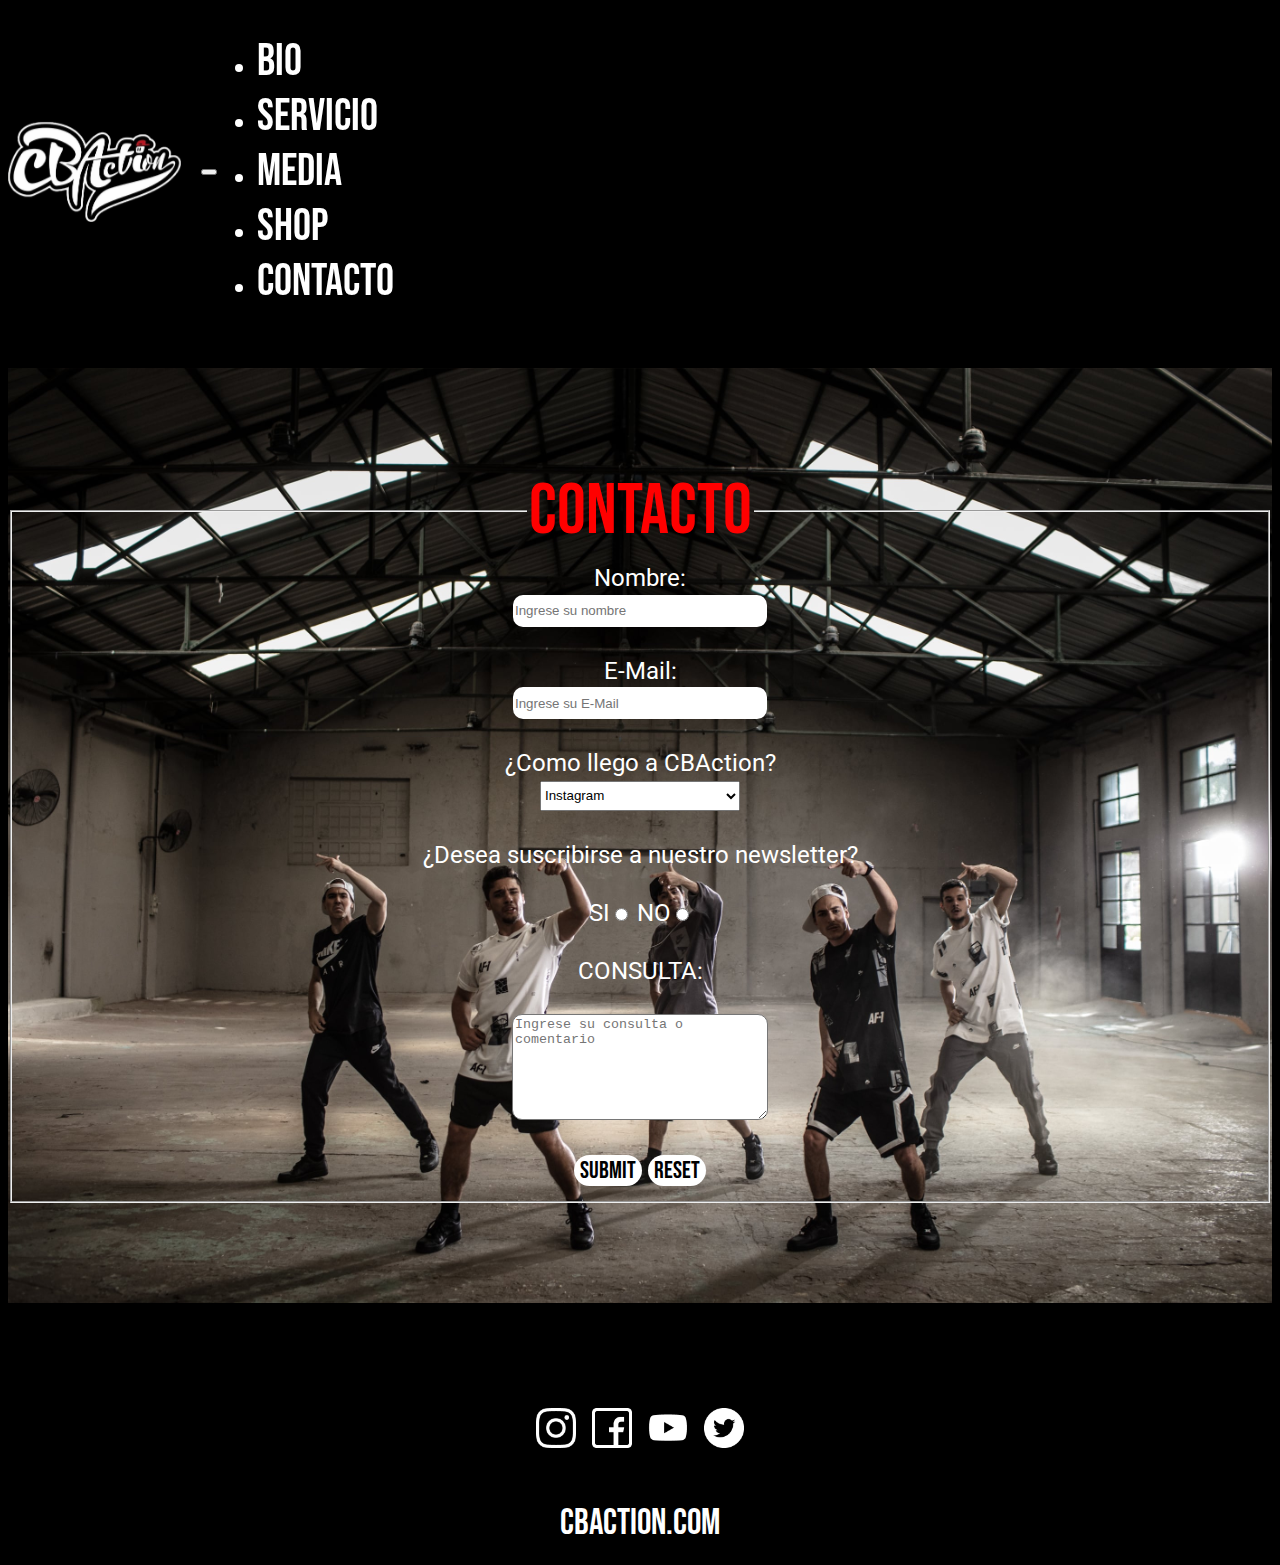
<file: html/contacto.html>
<!DOCTYPE html>
<html lang="en">
<head>
    <meta charset="UTF-8">
    <meta name="viewport" content="width=device-width, initial-scale=1.0">
    <title>CBAction - Contacto</title>
    <meta name="keywords" content="HIP HOP, DANZA, DANCE, CHOREOGRAPHY, COREOGRAFIA, GRUPO, CREW, EVENTOS, ENTRETENIMIENTO, ARTE, ARGENTINA, CORDOBA">
    <meta name="description" content="Para consultas y contrataciones, no dudes en escribirnos">
    <link rel="stylesheet" href="https://cdn.jsdelivr.net/npm/bootstrap@4.5.3/dist/css/bootstrap.min.css" integrity="sha384-TX8t27EcRE3e/ihU7zmQxVncDAy5uIKz4rEkgIXeMed4M0jlfIDPvg6uqKI2xXr2" crossorigin="anonymous">
    <link rel="stylesheet" href="../css/estilo.css">
    <link href="https://fonts.googleapis.com/css2?family=Bebas+Neue&display=swap" rel="stylesheet">
    <link href="https://fonts.googleapis.com/css2?family=Roboto:wght@100&display=swap" rel="stylesheet">
</head>
<body class="container-fluid no-gutters">    
            <header class="row no-gutters header">
                <div class="col-12">
            <nav class="navbar navbar-expand-lg navbar-dark header header__nav">
                <a class="navbar-brand header header__nav header__nav__logo" href="../index.html"><img src="../img/LOGOCBACTION.png" height="100px" alt=""></a>   
                <button class="navbar-toggler" type="button" data-toggle="collapse" data-target="#navbarSupportedContent" aria-controls="navbarSupportedContent" aria-expanded="false" aria-label="Toggle navigation">
                    <span class="navbar-toggler-icon"></span>
                  </button>   
                <div class="collapse navbar-collapse justify-content-end" id="navbarSupportedContent">
                  <ul class="navbar-nav">
                    <li class="nav-item active">
                        <a class="header header__nav header__nav__a" href="../html/integrantes.html"> BIO </a>
                    </li>
                    <li class="nav-item">
                        <a class="header header__nav header__nav__a" href="../html/servicio.html">SERVICIO</a>
                    </li>
                    <li class="nav-item">
                        <a class="header header__nav header__nav__a" href="../html/media.html">MEDIA</a>
                    </li>    
                    <li class="nav-item">
                        <a class="header header__nav header__nav__a" href="../html/shop.html">SHOP</a>
                    </li>    
                    <li class="nav-item">
                        <a class="header header__nav header__nav__a" href="../html/contacto.html">CONTACTO</a>
                    </li>              
             </ul>
            </div>
        </div>
             </nav>
    </header>

    <br>
    <br>
    <div class="row">
        <div class="col-md-12">
            <div class="contacto">
    <section class="contacto__img">    
        <form class="contacto__form" action="">    
            <fieldset class="contacto__form__texto ">    
                <legend class="contacto__form__titulo" >CONTACTO</legend>    
        <label for=""> Nombre:</label> 
        <br>
         <input class="contacto__form__botones" type="text" placeholder="Ingrese su nombre" id="Nombre"> </ul>
        <br>
        <br>
        <label for="">E-Mail:</label>
        <br>
        <input class="contacto__form__botones" type="email" placeholder="Ingrese su E-Mail" id="E-Mail">
        <br>
        <br>
        <label for="">¿Como llego a CBAction?</label>
        <br>
         <select class="contacto__form__select" name="" id="Como llego">Respuesta
    <option value="Instagram">Instagram</option>
    <option value="Facebook">Facebook</option>
    <option value="YouTube">YouTube</option>
    <option value="TV">TV</option>
    <option value="Otros">Otros</option>
        </select> 
        <br>
        <br>
        <label for="">¿Desea suscribirse a nuestro newsletter?</label>
    <br>
    <br>
        SI<input type="radio" name="newsletter">
        NO<input type="radio" name="newsletter"> 
        <br>
        <br>
        <label for=""> CONSULTA:</label>  
        <br>
        <br>
        <textarea class="contacto__form__textarea" name="" id="" cols="30" rows="10" placeholder="Ingrese su consulta o comentario" required></textarea>
        <br>
        <br>
        <input  class="contacto__form__submit" type="submit" name="ENVIAR"> <input class="contacto__form__submit" type="reset" name="LIMPIAR DATOS">
    </fieldset>    
    </form>    
    </section>
</div>
</div>
</div>
    <div class="row">
        <div class="col-md-12">
            <footer class="footer"> 
        
                <a class="footer footer__a" href="https://www.instagram.com/cbactioncrew/" > 
                   <img class="footer footer__img" src="../img/instagram.png">
                    </a>
                <a class="footer footer__a" href="https://www.facebook.com/cbactioncrew/">
                    <img class="footer footer__img" src="../img/facebook.png">
                    </a>
                <a class="footer footer__a" href="https://www.youtube.com/user/CBActionHH">
                    <img class="footer footer__img" src="../img/youtube.png">
                    </a>
                <a class="footer footer__a" href="https://www.twitter.com/cbactioncrew">
                    <img class="footer footer__img" src="../img/twitter.png">
                    </a>
                <br>
                <br>
                <a class="footer footer__a" href="../index.html">CBACTION.com</a>
            </footer>
        </div>
    </div>   
    
    <script src="https://code.jquery.com/jquery-3.5.1.slim.min.js" integrity="sha384-DfXdz2htPH0lsSSs5nCTpuj/zy4C+OGpamoFVy38MVBnE+IbbVYUew+OrCXaRkfj" crossorigin="anonymous"></script>
        <script src="https://cdn.jsdelivr.net/npm/popper.js@1.16.1/dist/umd/popper.min.js" integrity="sha384-9/reFTGAW83EW2RDu2S0VKaIzap3H66lZH81PoYlFhbGU+6BZp6G7niu735Sk7lN" crossorigin="anonymous"></script>
        <script src="https://cdn.jsdelivr.net/npm/bootstrap@4.5.3/dist/js/bootstrap.min.js" integrity="sha384-w1Q4orYjBQndcko6MimVbzY0tgp4pWB4lZ7lr30WKz0vr/aWKhXdBNmNb5D92v7s" crossorigin="anonymous"></script>
    </body>
</html>
</file>
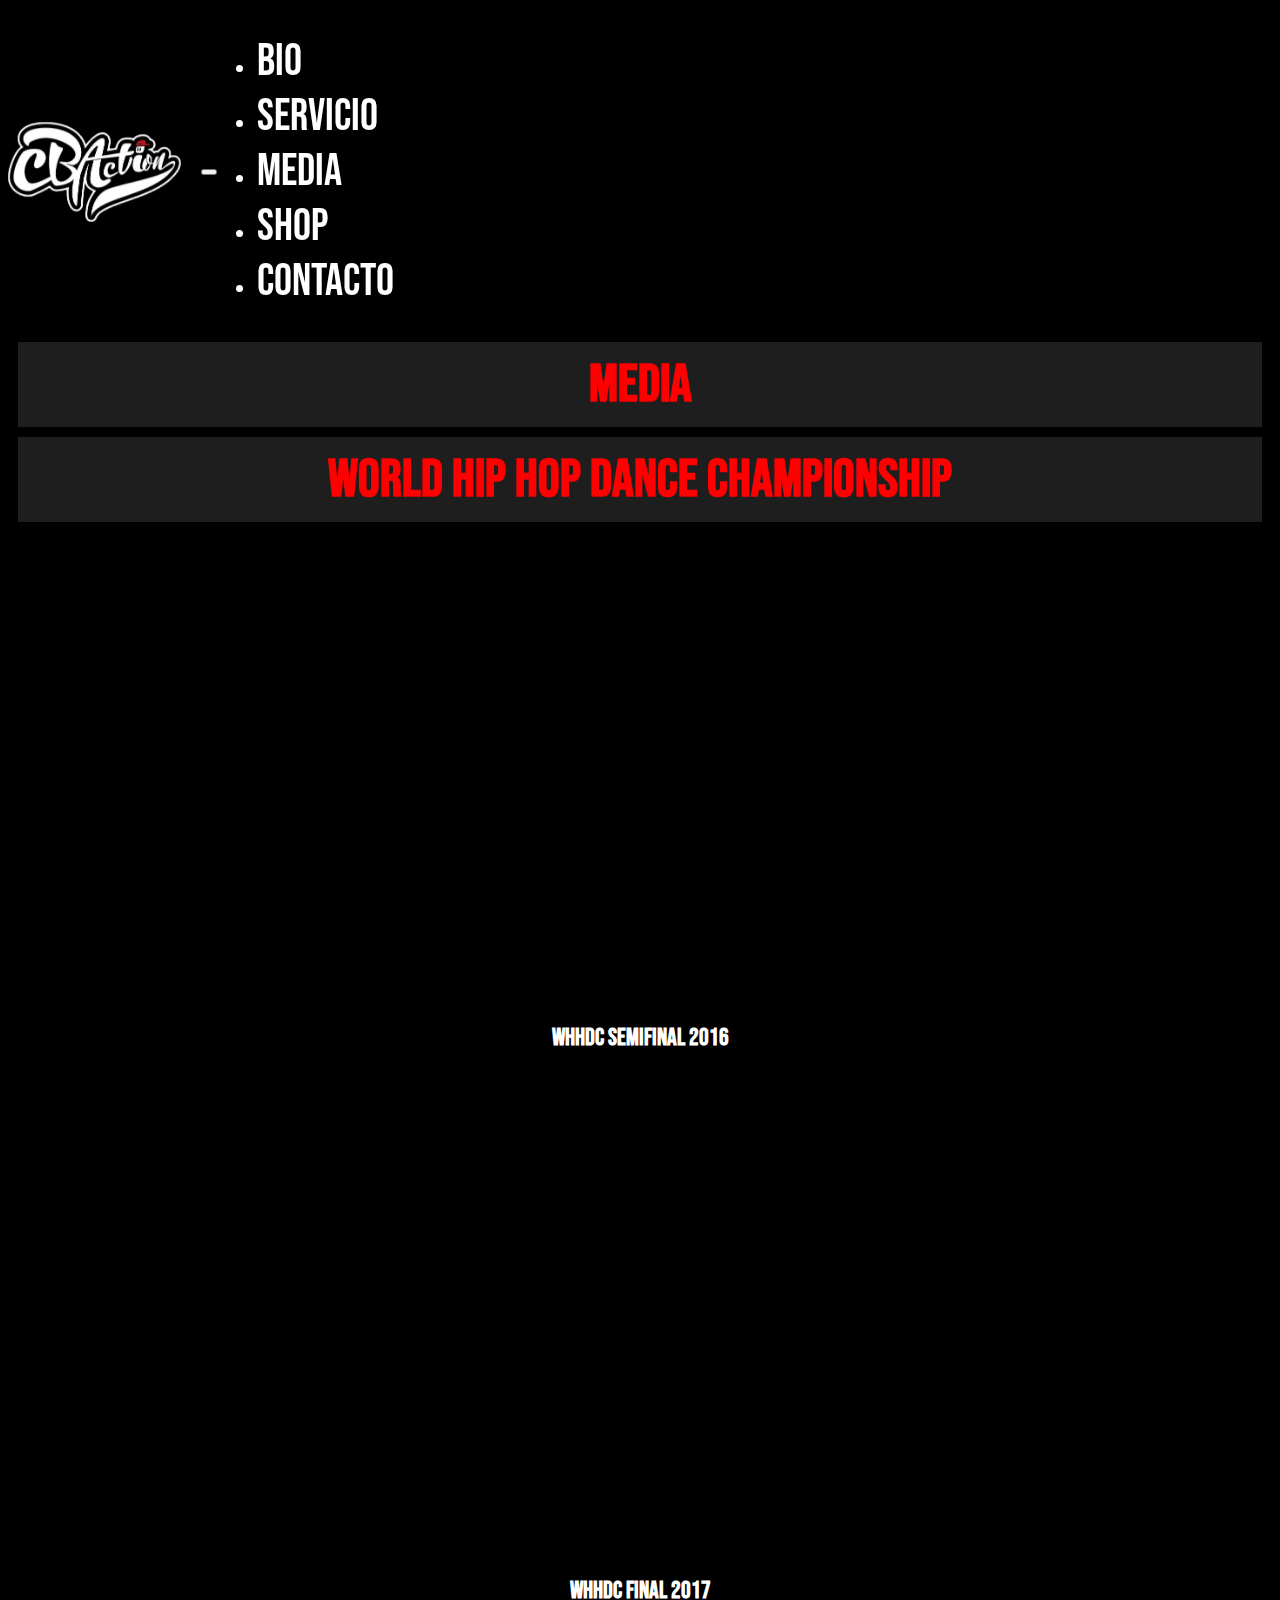
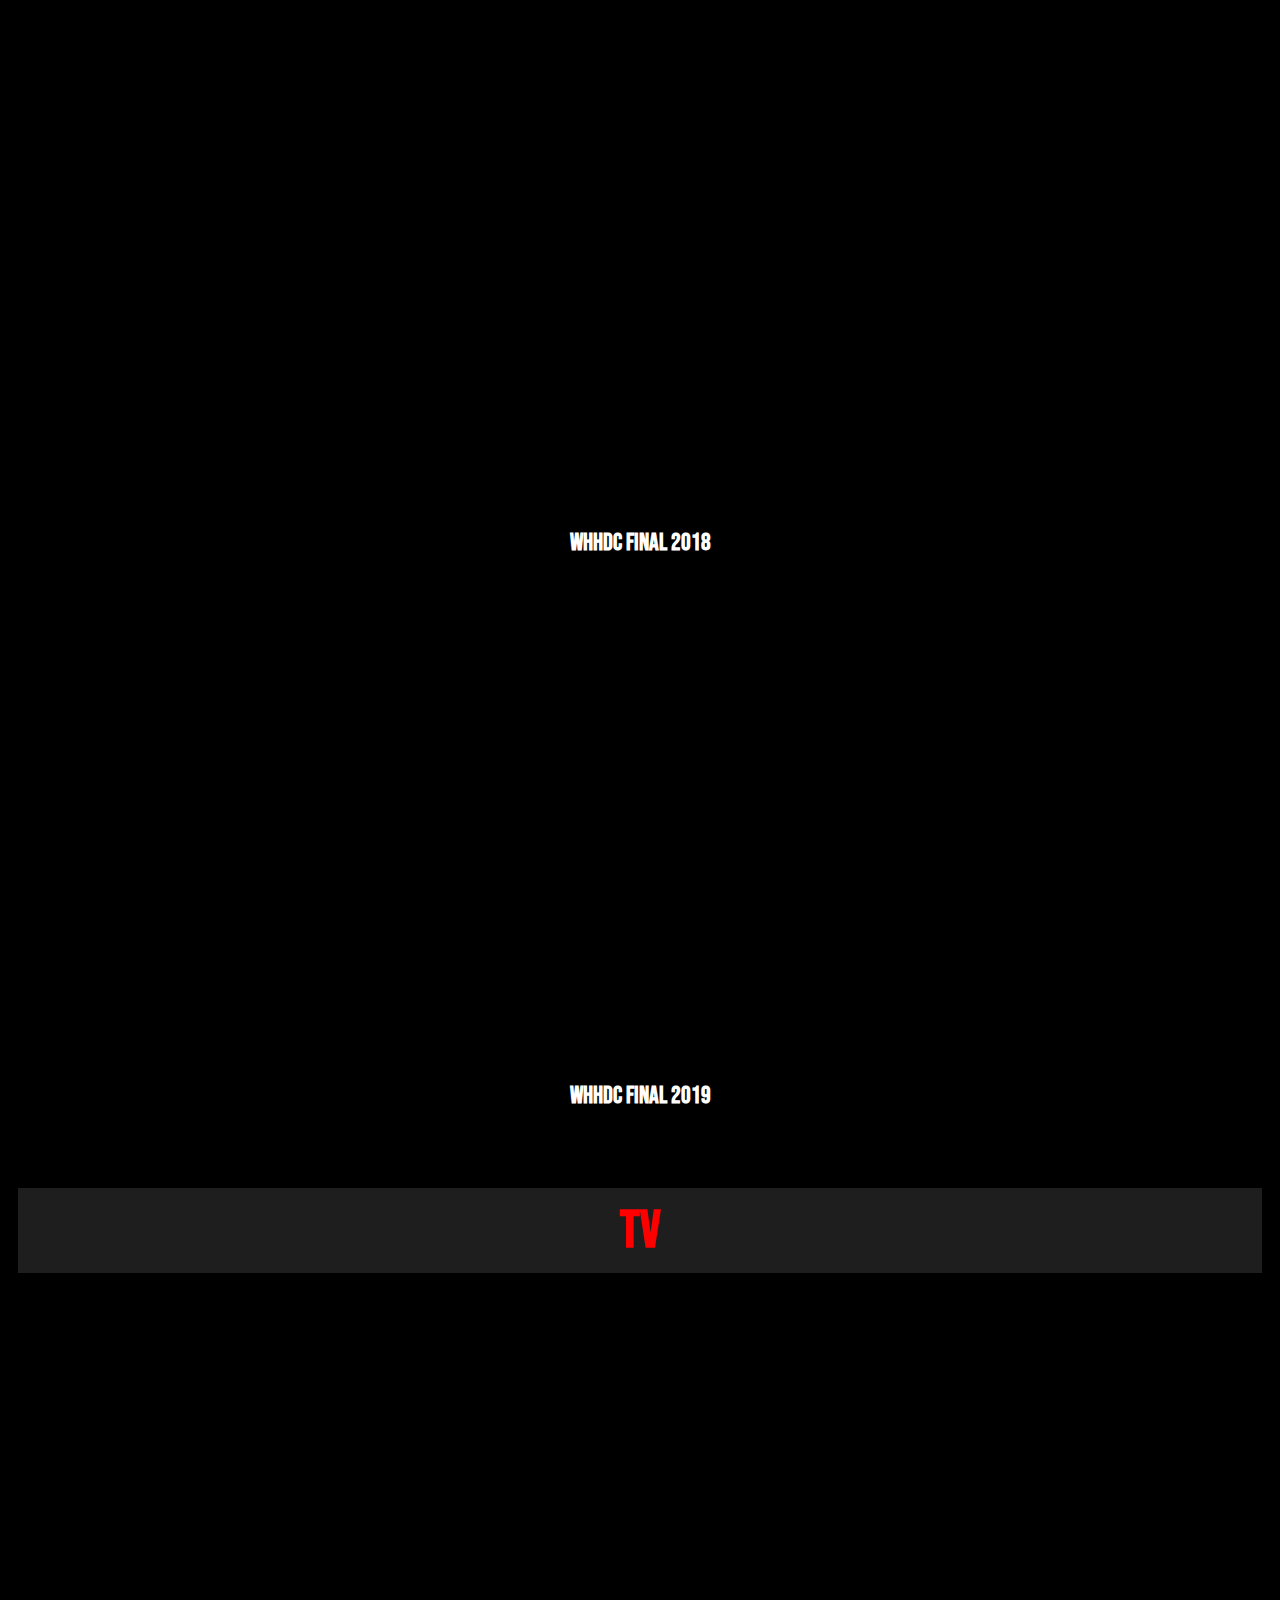
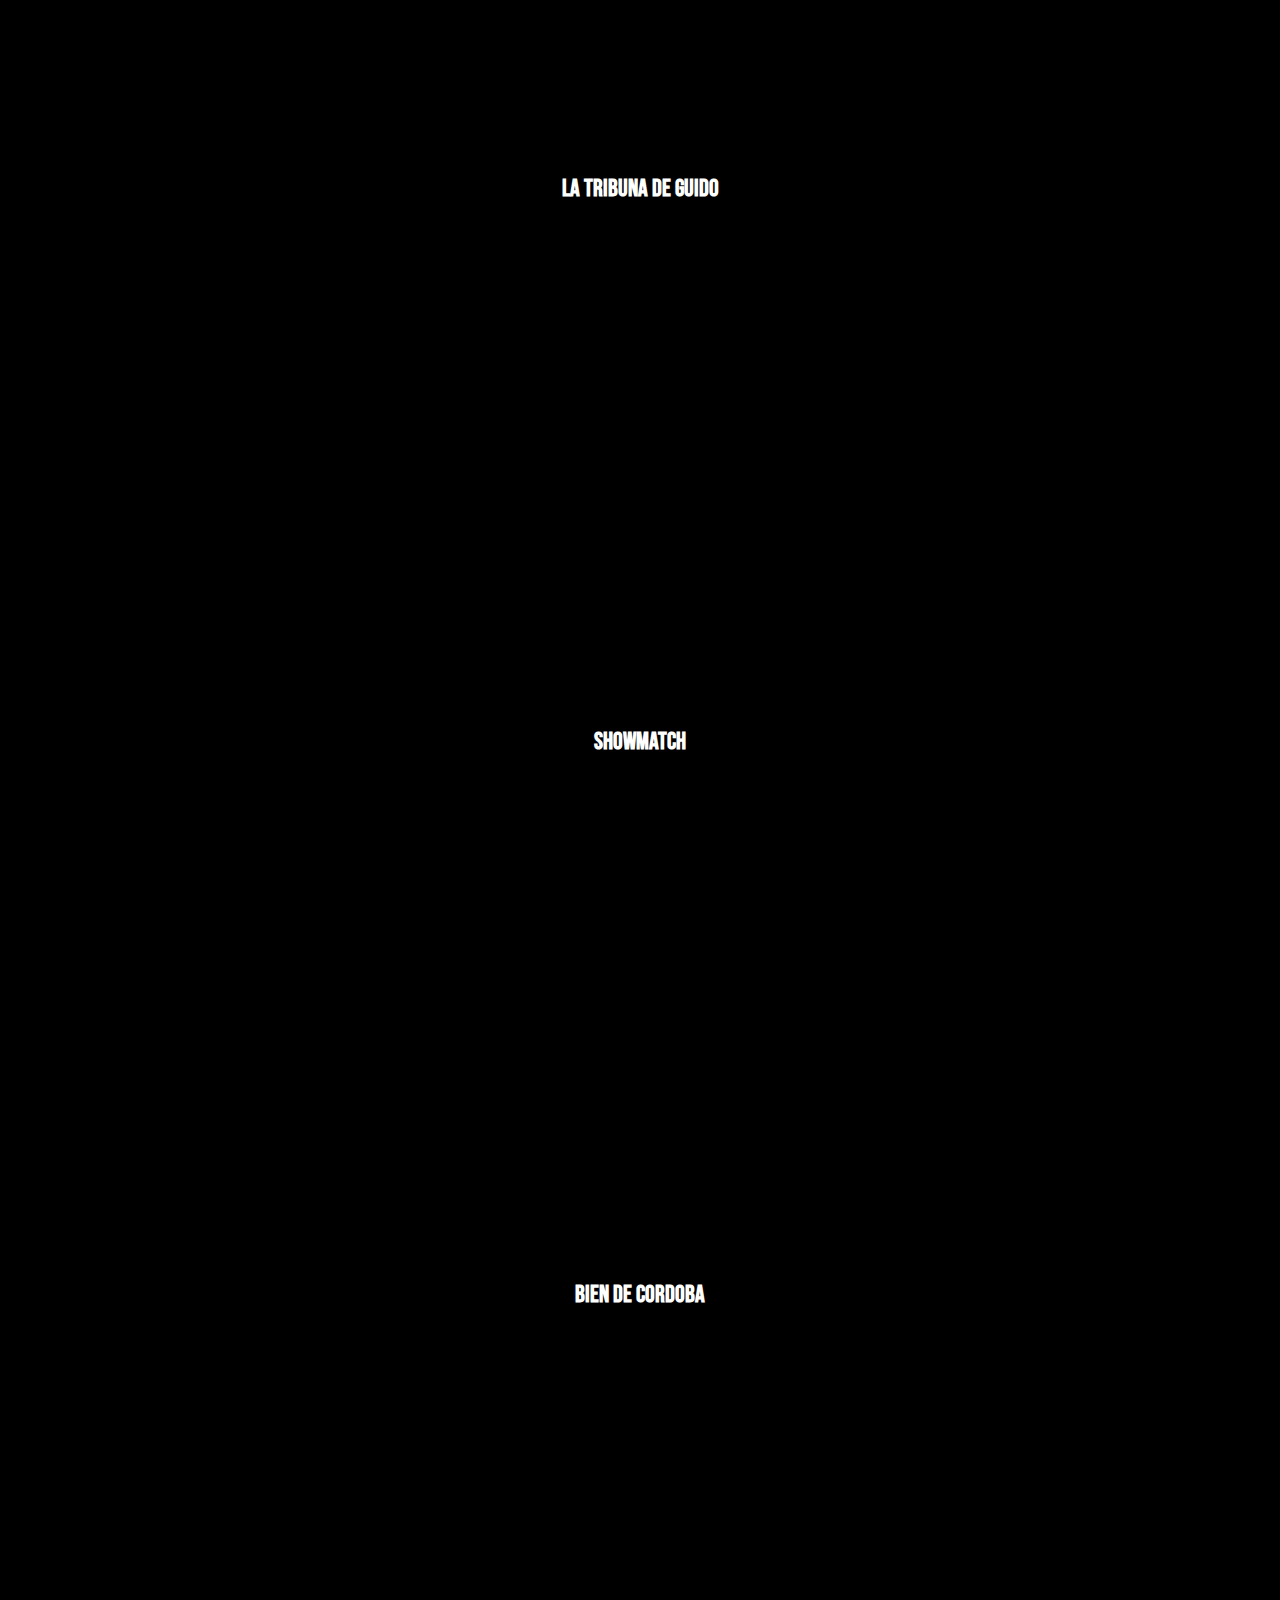
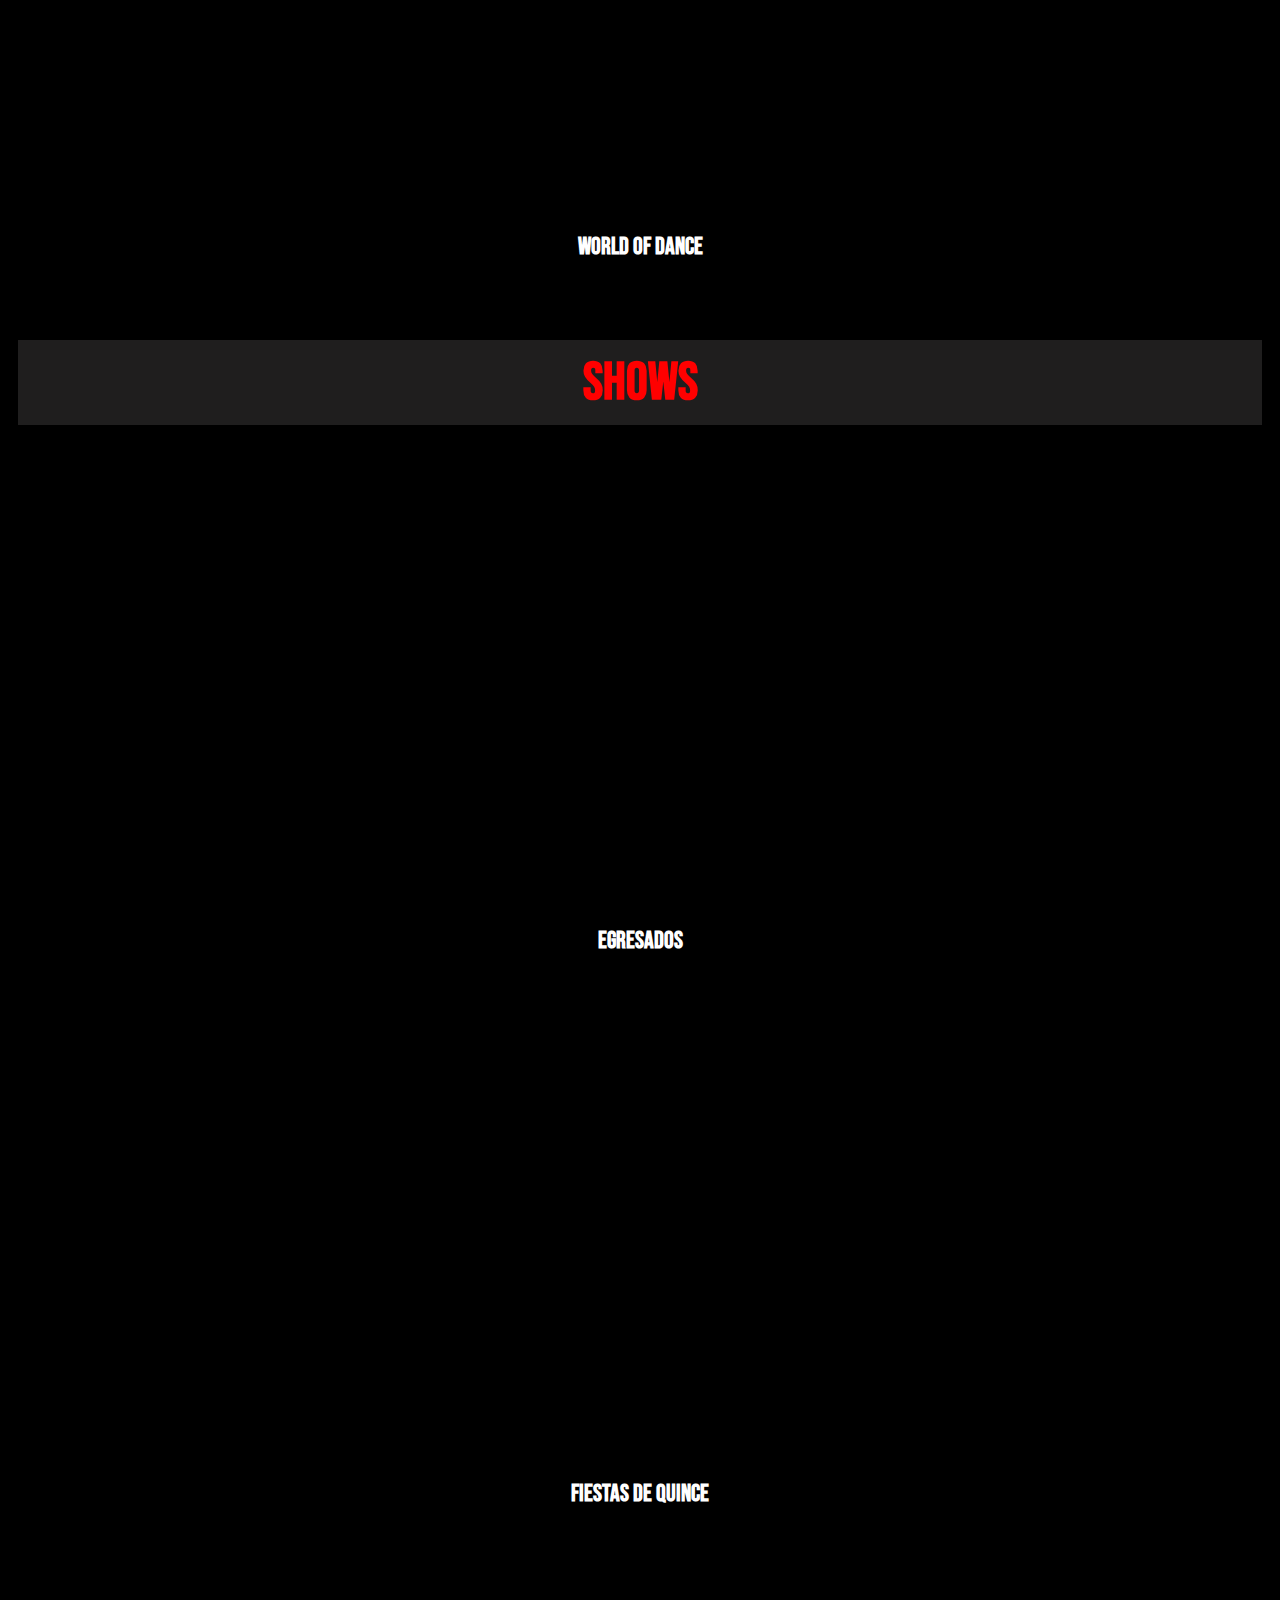
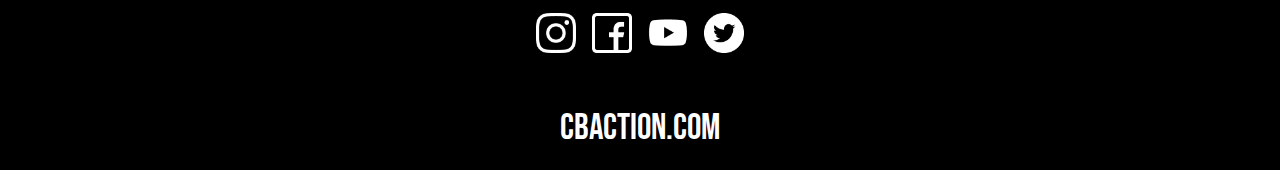
<file: html/media.html>
<!DOCTYPE html>
<html lang="en">
<head>
    <meta charset="UTF-8">
    <meta name="viewport" content="width=device-width, initial-scale=1.0">
    <title>CBAction - Media</title>
    <meta name="keywords" content="HIP HOP, DANZA, DANCE, CHOREOGRAPHY, COREOGRAFIA, GRUPO, CREW, EVENTOS, ENTRETENIMIENTO, ARTE, ARGENTINA, CORDOBA">
    <meta name="description" content="Chequea nuestros trabajos a nivel nacional e internacional">
    <link rel="stylesheet" href="https://cdn.jsdelivr.net/npm/bootstrap@4.5.3/dist/css/bootstrap.min.css" integrity="sha384-TX8t27EcRE3e/ihU7zmQxVncDAy5uIKz4rEkgIXeMed4M0jlfIDPvg6uqKI2xXr2" crossorigin="anonymous">
    <link rel="stylesheet" href="../css/estilo.css">
    <link href="https://fonts.googleapis.com/css2?family=Bebas+Neue&display=swap" rel="stylesheet">
</head>
<body class="container-fluid no-gutters">
    
  <header class="row no-gutters header">
    <div class="col-12">
      <nav class="navbar navbar-expand-lg navbar-dark header header__nav">
        <a class="navbar-brand header header__nav header__nav__logo" href="../index.html"><img src="../img/LOGOCBACTION.png" height="100px" alt=""></a>   
        <button class="navbar-toggler" type="button" data-toggle="collapse" data-target="#navbarSupportedContent" aria-controls="navbarSupportedContent" aria-expanded="false" aria-label="Toggle navigation">
            <span class="navbar-toggler-icon"></span>
          </button>   
        <div class="collapse navbar-collapse justify-content-end" id="navbarSupportedContent">
          <ul class="navbar-nav">
            <li class="nav-item active">
                <a class="header header__nav header__nav__a" href="../html/integrantes.html"> BIO </a>
            </li>
            <li class="nav-item">
                <a class="header header__nav header__nav__a" href="../html/servicio.html">SERVICIO</a>
            </li>
            <li class="nav-item">
                <a class="header header__nav header__nav__a" href="../html/media.html">MEDIA</a>
            </li>    
            <li class="nav-item">
                <a class="header header__nav header__nav__a" href="../html/shop.html">SHOP</a>
            </li>    
            <li class="nav-item">
                <a class="header header__nav header__nav__a" href="../html/contacto.html">CONTACTO</a>
            </li>              
     </ul>
    </div>
</div>
     </nav>
</header>
    <h2 class="jumbotron">MEDIA</h2>
    <div class="row no-gutters">
        <div class="col-12">
          <h2 class="subtitulo1 jumbotron">WORLD HIP HOP DANCE CHAMPIONSHIP</h2>
        </div>
      </div>
        <div class="row no-gutters">
       <div class="col-md-6 col-s-12">
        <iframe width="560" height="415" src="https://www.youtube.com/embed/XHX9AsPKZrw" frameborder="0" allow="accelerometer; autoplay; clipboard-write; encrypted-media; gyroscope; picture-in-picture" allowfullscreen></iframe> 
        <h4>WHHDC SEMIFINAL 2016</h4>
        </div>
          <div class="col-md-6 col-s-12">
            <iframe width="560" height="415" src="https://www.youtube.com/embed/R01zC20HpaU" frameborder="0" allow="accelerometer; autoplay; clipboard-write; encrypted-media; gyroscope; picture-in-picture" allowfullscreen></iframe>
    <h4>WHHDC FINAL 2017</h4>
  </div>
</div>
<div class="row no-gutters">
  <div class="col-md-6 col-s-12">
    <iframe width="560" height="415" src="https://www.youtube.com/embed/yWeMBILgpo0" frameborder="0" allow="accelerometer; autoplay; clipboard-write; encrypted-media; gyroscope; picture-in-picture" allowfullscreen></iframe>
    <h4>WHHDC FINAL 2018</h4>
   </div>
     <div class="col-md-6 col-s-12">
      <iframe width="560" height="415" src="https://www.youtube.com/embed/FcChgspuRXM" frameborder="0" allow="accelerometer; autoplay; clipboard-write; encrypted-media; gyroscope; picture-in-picture" allowfullscreen></iframe>
      <h4>WHHDC FINAL 2019</h4>
</div>
</div>
<br>
<br>
<div class="row no-gutters">
  <div class="col-12">
<h2 class="jumbotron">TV</h2>
</div>
</div>
<div class="row no-gutters">
  <div class="col-md-6 col-s-12">
    <iframe width="560" height="415" src="https://www.youtube.com/embed/-BsY09EhpTY" frameborder="0" allow="accelerometer; autoplay; clipboard-write; encrypted-media; gyroscope; picture-in-picture" allowfullscreen></iframe>
        <h4>LA TRIBUNA DE GUIDO</h4>
      </div>
      <div class="col-md-6 col-s-12">
        <iframe width="560" height="415" src="https://www.youtube.com/embed/HQVQmBR8H3s" frameborder="0" allow="accelerometer; autoplay; clipboard-write; encrypted-media; gyroscope; picture-in-picture" allowfullscreen></iframe>
        <h4>SHOWMATCH</h4>
      </div>
    </div>
      <div class="row no-gutters">
        <div class="col-md-6 col-s-12">
          <iframe width="560" height="415" src="https://www.youtube.com/embed/iCH3LXXXkKo" frameborder="0" allow="accelerometer; autoplay; clipboard-write; encrypted-media; gyroscope; picture-in-picture" allowfullscreen></iframe>
          <h4 class="subtitulo">BIEN DE CORDOBA</h4></div>
          <div class="col-md-6 col-s-12">
            <iframe width="560" height="415" src="https://www.youtube.com/embed/dLckN5gPnbU" frameborder="0" allow="accelerometer; autoplay; clipboard-write; encrypted-media; gyroscope; picture-in-picture" allowfullscreen></iframe>
        <h4>WORLD OF DANCE</h4>
          </div>
        </div>
        <br>
        <br>
<div class="row no-gutters">
  <div class="col-12">
    <h2 class="jumbotron">SHOWS</h2>
  </div>
</div>
<div class="row no-gutters">
  <div class="col-md-6 col-s-12">
    <iframe width="560" height="415" src="https://www.youtube.com/embed/gd7PuqQrnFY" frameborder="0" allow="accelerometer; autoplay; clipboard-write; encrypted-media; gyroscope; picture-in-picture" allowfullscreen></iframe>
    <h4>EGRESADOS</h4></div>
    <div class="col-md-6 col-s-12">
      <iframe width="560" height="415" src="https://www.youtube.com/embed/JQKTOYmRHVs" frameborder="0" allow="accelerometer; autoplay; clipboard-write; encrypted-media; gyroscope; picture-in-picture" allowfullscreen></iframe>
    <h4>FIESTAS DE QUINCE</h4></div>
  </div>
<div class="row">
    <div class="col-12">
      <footer class="footer"> 
        
        <a class="footer footer__a" href="https://www.instagram.com/cbactioncrew/" > 
           <img class="footer footer__img" src="../img/instagram.png">
            </a>
        <a class="footer footer__a" href="https://www.facebook.com/cbactioncrew/">
            <img class="footer footer__img" src="../img/facebook.png">
            </a>
        <a class="footer footer__a" href="https://www.youtube.com/user/CBActionHH">
            <img class="footer footer__img" src="../img/youtube.png">
            </a>
        <a class="footer footer__a" href="https://www.twitter.com/cbactioncrew">
            <img class="footer footer__img" src="../img/twitter.png">
            </a>
        <br>
        <br>
        <a class="footer footer__a" href="../index.html">CBACTION.com</a>
    </footer>
    </div>
</div>

</main>

<script src="https://code.jquery.com/jquery-3.5.1.slim.min.js" integrity="sha384-DfXdz2htPH0lsSSs5nCTpuj/zy4C+OGpamoFVy38MVBnE+IbbVYUew+OrCXaRkfj" crossorigin="anonymous"></script>
    <script src="https://cdn.jsdelivr.net/npm/popper.js@1.16.1/dist/umd/popper.min.js" integrity="sha384-9/reFTGAW83EW2RDu2S0VKaIzap3H66lZH81PoYlFhbGU+6BZp6G7niu735Sk7lN" crossorigin="anonymous"></script>
    <script src="https://cdn.jsdelivr.net/npm/bootstrap@4.5.3/dist/js/bootstrap.min.js" integrity="sha384-w1Q4orYjBQndcko6MimVbzY0tgp4pWB4lZ7lr30WKz0vr/aWKhXdBNmNb5D92v7s" crossorigin="anonymous"></script>
</body>
</html>
</file>
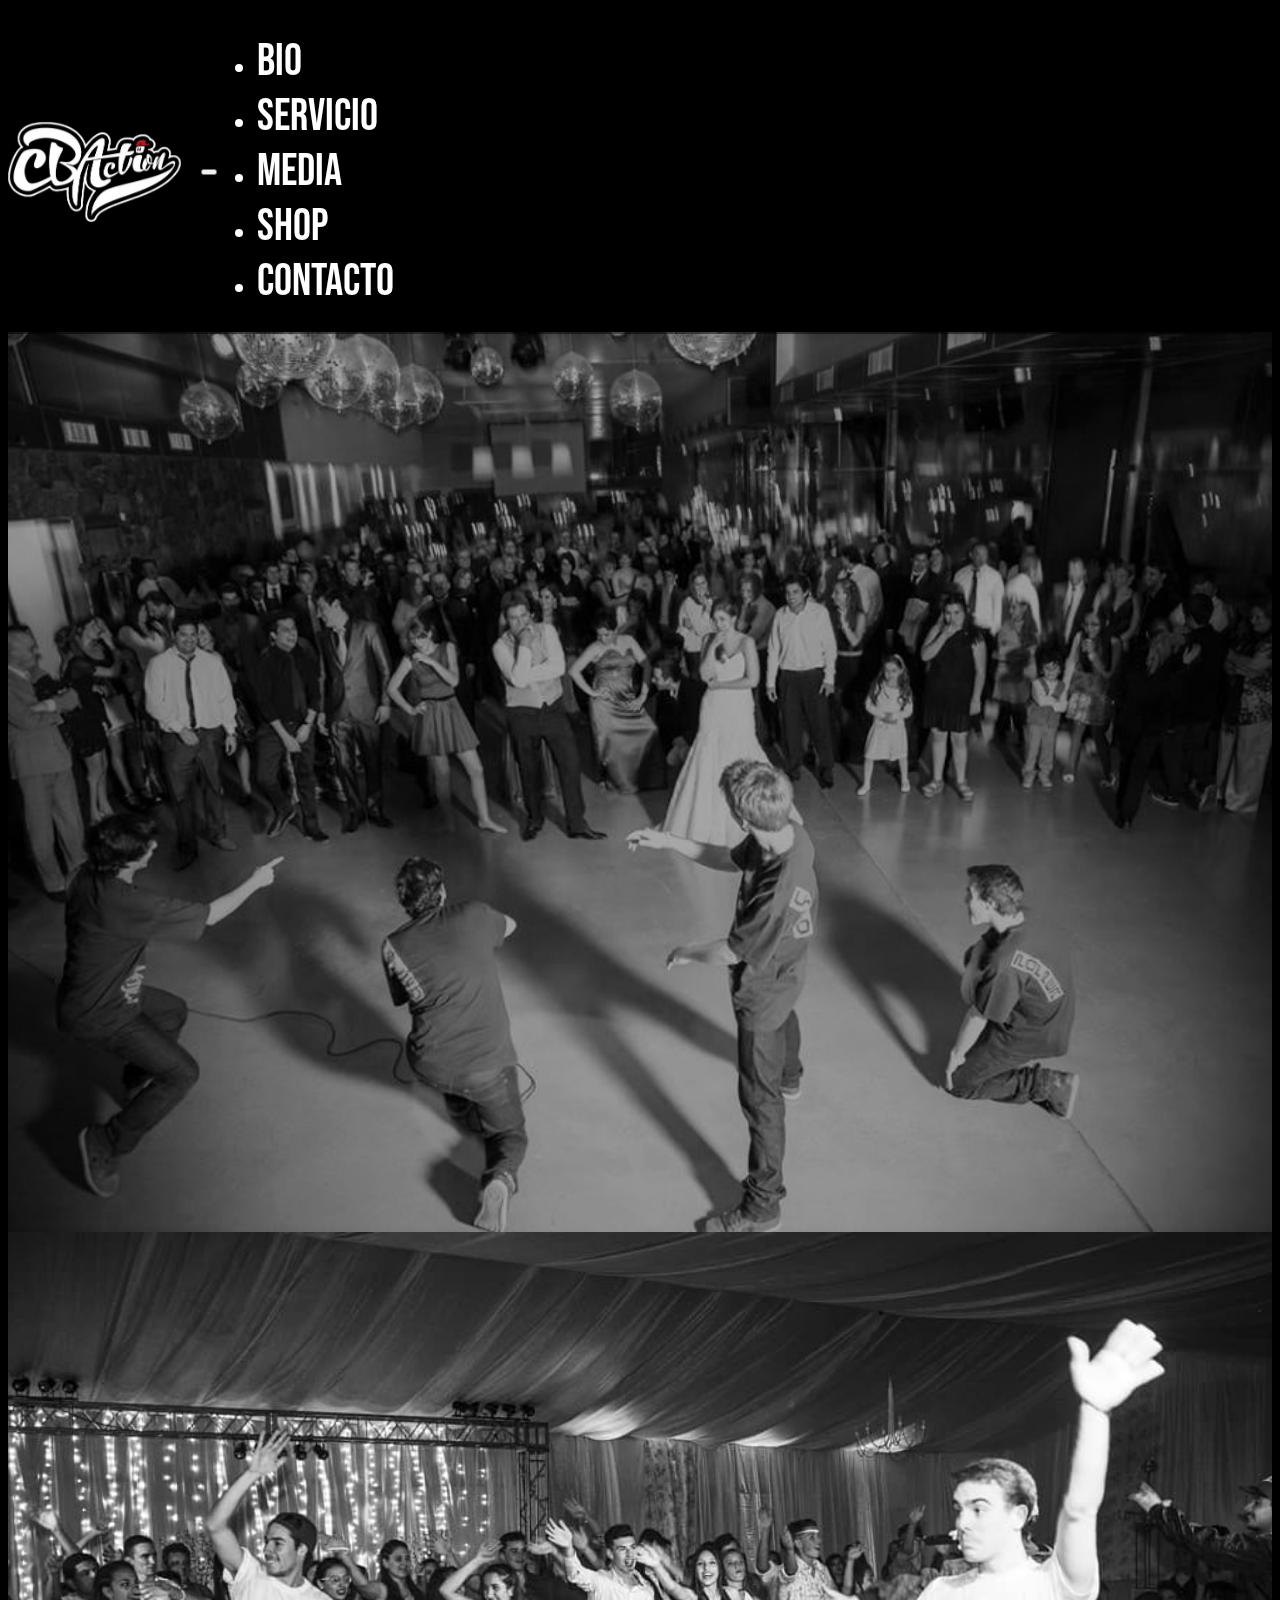
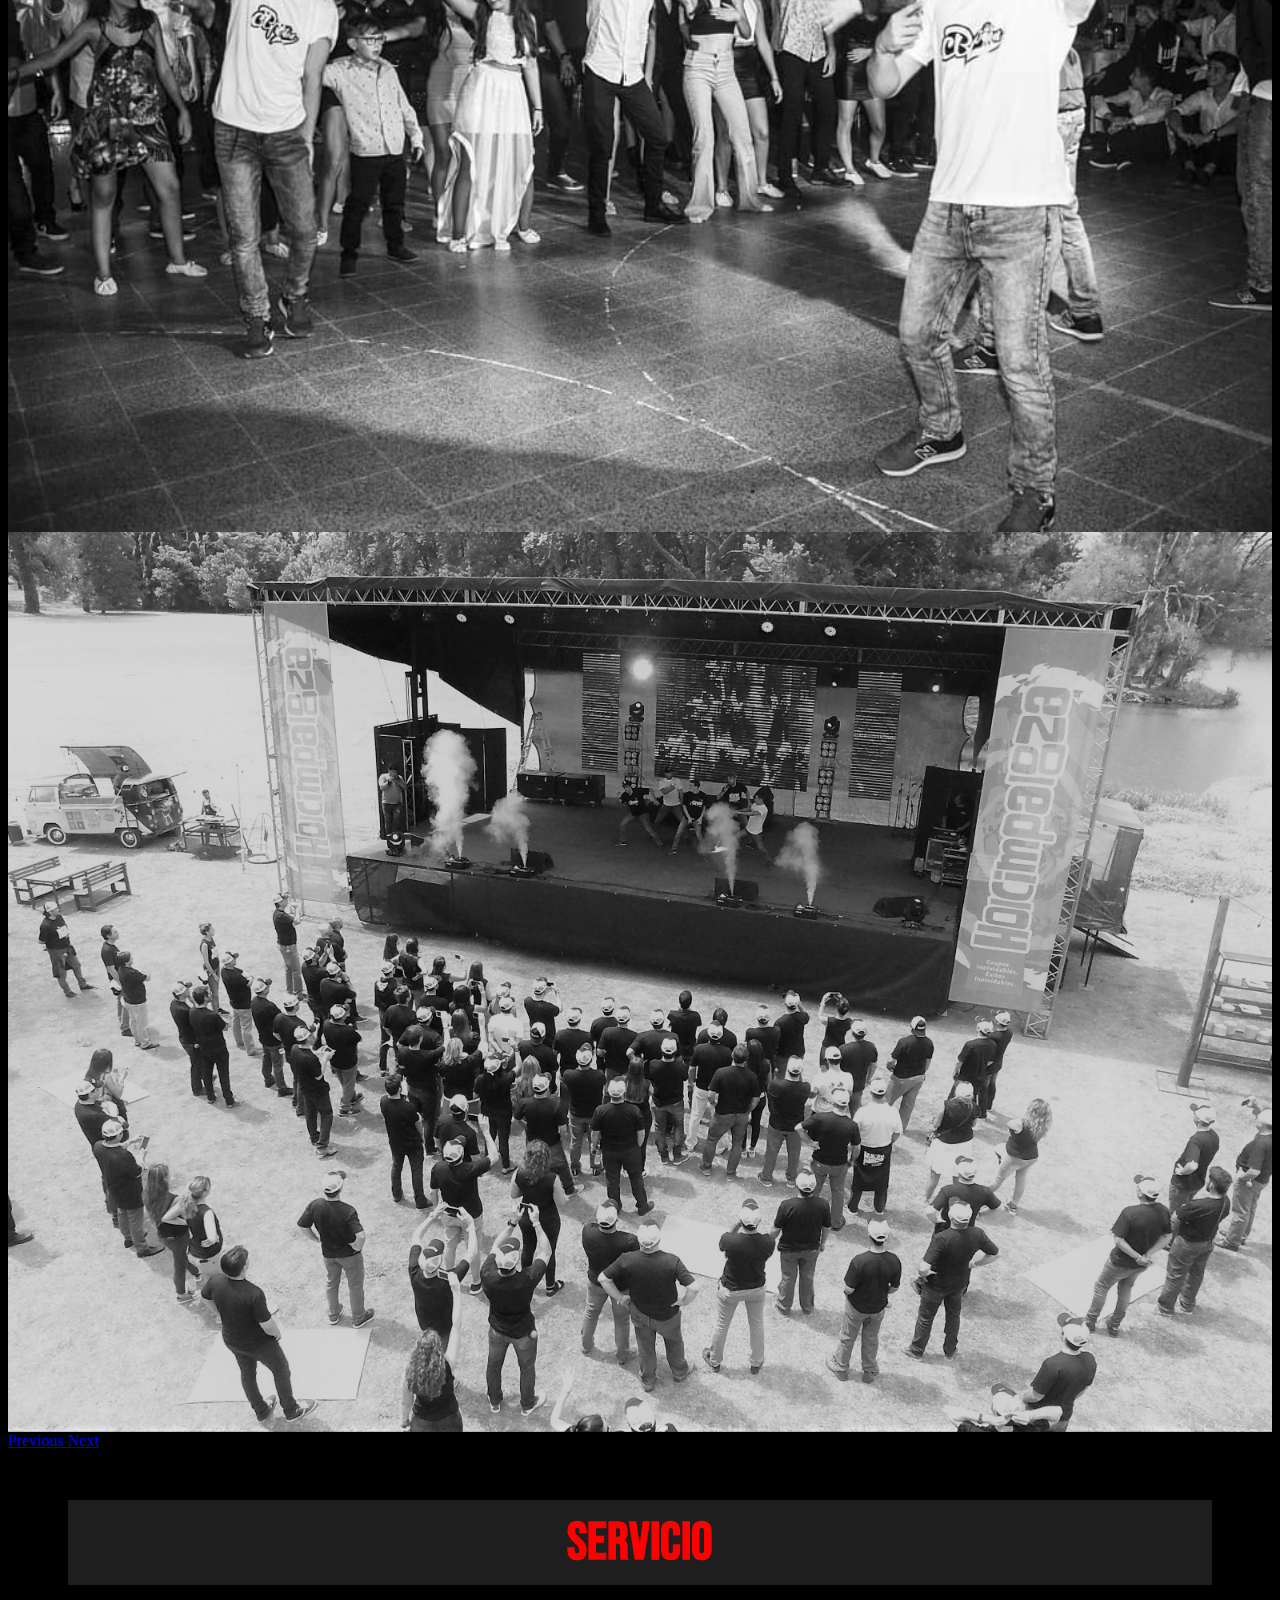
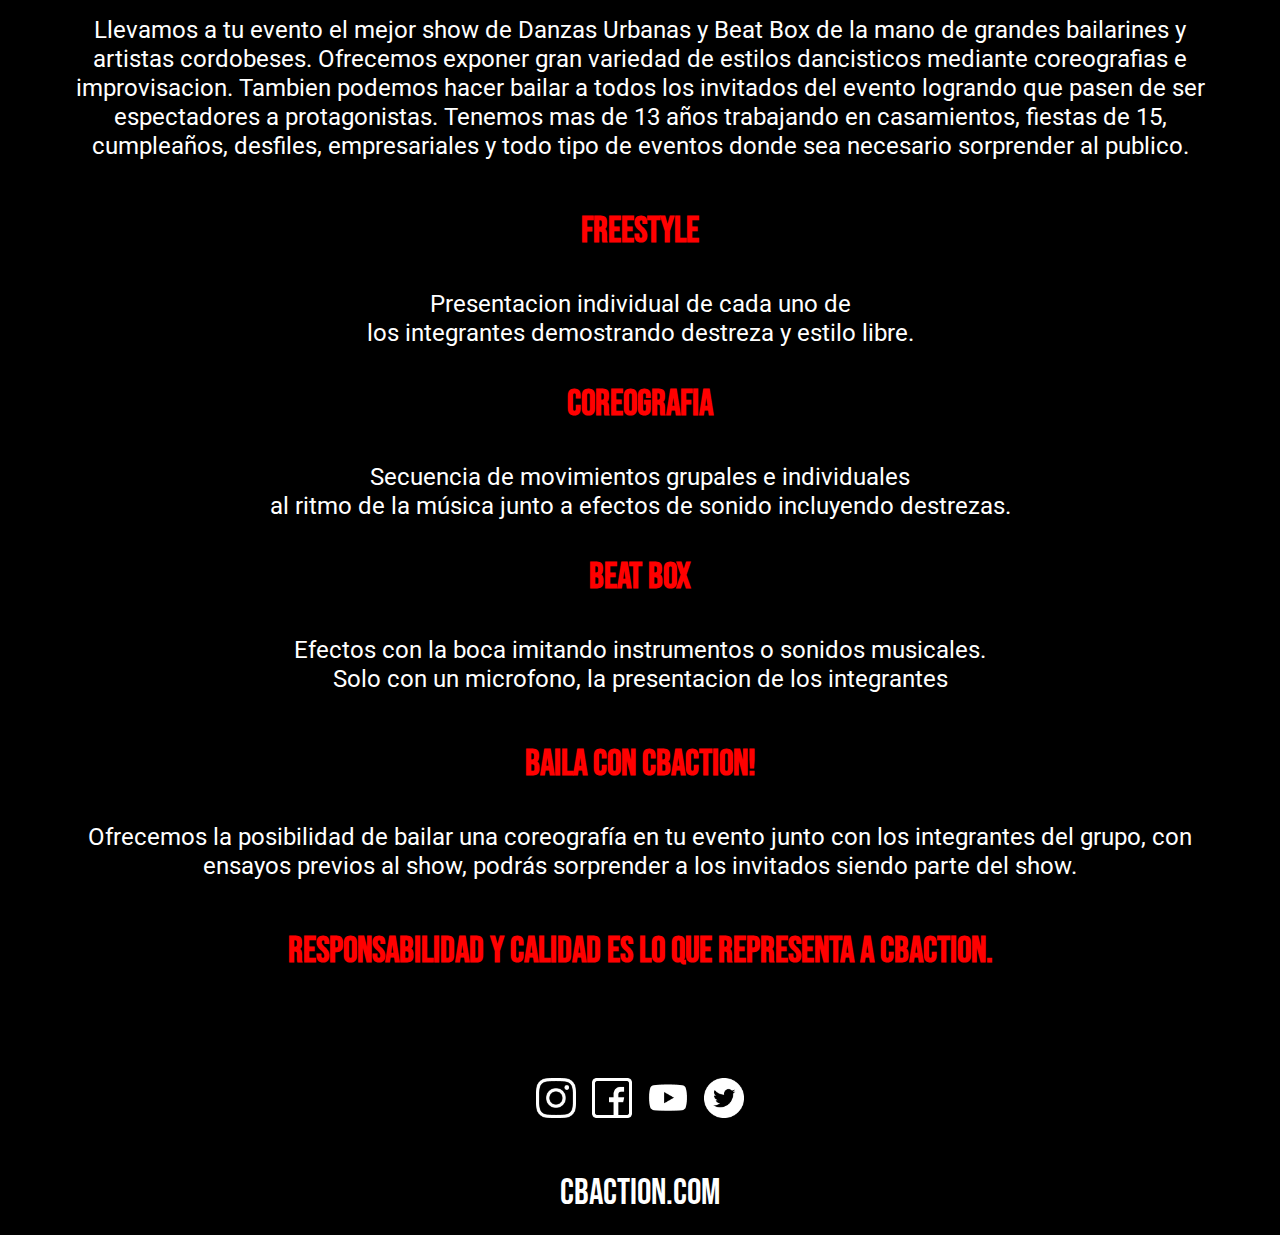
<file: html/servicio.html>
<!DOCTYPE html>
<html lang="en">
<head>
    <meta charset="UTF-8">
    <meta name="viewport" content="width=device-width, initial-scale=1.0">
    <title>CBAction - Servicio</title>
    <meta name="keywords" content="HIP HOP, DANZA, DANCE, CHOREOGRAPHY, COREOGRAFIA, GRUPO, CREW, EVENTOS, ENTRETENIMIENTO, ARTE, ARGENTINA, CORDOBA">
    <meta name="description" content="Llevamos a tu evento una de las mejores formas de entretenimiento para todo publico">
    <link rel="stylesheet" href="https://cdn.jsdelivr.net/npm/bootstrap@4.5.3/dist/css/bootstrap.min.css" integrity="sha384-TX8t27EcRE3e/ihU7zmQxVncDAy5uIKz4rEkgIXeMed4M0jlfIDPvg6uqKI2xXr2" crossorigin="anonymous">
    <link rel="stylesheet" href="../css/estilo.css">
    <link href="https://fonts.googleapis.com/css2?family=Bebas+Neue&display=swap" rel="stylesheet">
    <link rel="preconnect" href="https://fonts.gstatic.com">
<link href="https://fonts.googleapis.com/css2?family=Roboto:wght@100&display=swap" rel="stylesheet">


</head>
<body class="container-fluid no-gutters">    
    <header class="row no-gutters header">
        <div class="col-12">
            <nav class="navbar navbar-expand-lg navbar-dark header header__nav">
                <a class="navbar-brand header header__nav header__nav__logo" href="../index.html"><img src="../img/LOGOCBACTION.png" height="100px" alt=""></a>   
                <button class="navbar-toggler" type="button" data-toggle="collapse" data-target="#navbarSupportedContent" aria-controls="navbarSupportedContent" aria-expanded="false" aria-label="Toggle navigation">
                    <span class="navbar-toggler-icon"></span>
                  </button>   
                <div class="collapse navbar-collapse justify-content-end" id="navbarSupportedContent">
                  <ul class="navbar-nav">
                    <li class="nav-item active">
                        <a class="header header__nav header__nav__a" href="../html/integrantes.html"> BIO </a>
                    </li>
                    <li class="nav-item">
                        <a class="header header__nav header__nav__a" href="../html/servicio.html">SERVICIO</a>
                    </li>
                    <li class="nav-item">
                        <a class="header header__nav header__nav__a" href="../html/media.html">MEDIA</a>
                    </li>    
                    <li class="nav-item">
                        <a class="header header__nav header__nav__a" href="../html/shop.html">SHOP</a>
                    </li>    
                    <li class="nav-item">
                        <a class="header header__nav header__nav__a" href="../html/contacto.html">CONTACTO</a>
                    </li>              
             </ul>
            </div>
        </div>
             </nav>
</header>
<main class="row no-gutters">
<div class="col-12 bioServicio">

<div id="carouselExampleIndicators" class="carousel slide" data-ride="carousel">
<div class="carousel-inner">
 <div class="carousel-item active slide1">
 </div>
 <div class="carousel-item slide2">
 </div>
 <div class="carousel-item slide3">
 </div>
 <a class="carousel-control-prev" href="#carouselExampleIndicators" role="button" data-slide="prev">
    <span class="carousel-control-prev-icon" aria-hidden="true"></span>
    <span class="sr-only">Previous</span>
   </a>
   <a class="carousel-control-next" href="#carouselExampleIndicators" role="button" data-slide="next">
    <span class="carousel-control-next-icon" aria-hidden="true"></span>
    <span class="sr-only">Next</span>
   </a>
</div>
</div>
<section class="servicio"> 
<div class="row no-gutters bioServicio">
 <div class="col-12">
    <h2 class="jumbotron">SERVICIO</h2>
        <p>Llevamos a tu evento el mejor show de Danzas Urbanas y Beat Box de la mano de
            grandes bailarines y artistas cordobeses.
            Ofrecemos exponer gran variedad de estilos dancisticos mediante coreografias e
            improvisacion. Tambien podemos hacer bailar a todos los invitados del evento logrando
            que pasen de ser espectadores a protagonistas.
            Tenemos mas de 13 años trabajando en casamientos, fiestas de 15, cumpleaños, desfiles,
            empresariales y todo tipo de eventos donde sea necesario sorprender al publico.
            </p>
        </div>
        </div>
    </section>
    <section class="servicio">
        <div class="row no-gutters">
            <div class="col-6">      
    <h3>FREESTYLE</h3>
        <p >Presentacion individual de cada uno de <br>
            los integrantes demostrando destreza y
            estilo libre.</p>
        </div>             
            <div class="col-6">
    <h3>COREOGRAFIA</h3>
        <p>Secuencia de movimientos grupales e
            individuales <br> al ritmo de la música junto a
            efectos de sonido incluyendo destrezas. 
            </p>         
        </div>
    </div>  
 <h3>BEAT BOX</h3>
        <p>Efectos con la boca imitando
            instrumentos o sonidos musicales. <br> Solo
            con un microfono, la presentacion de los integrantes
            </p>
        </section>         
<section class="servicio no-gutters">        
    <h3>BAILA CON CBACTION! </h3>
        <p>Ofrecemos la posibilidad de bailar una coreografía en tu evento junto con los integrantes del grupo, con ensayos previos al
            show, podrás sorprender a los invitados siendo parte del show.</p>        
     <div class="col-12"><h3 class="servicio no-gutters">RESPONSABILIDAD Y CALIDAD ES LO QUE REPRESENTA A CBACTION.
    </h3></div> 
</section>
<div class="row">
    <div class="col-12">
        <footer class="footer"> 
        
            <a class="footer footer__a" href="https://www.instagram.com/cbactioncrew/" > 
               <img class="footer footer__img" src="../img/instagram.png">
                </a>
            <a class="footer footer__a" href="https://www.facebook.com/cbactioncrew/">
                <img class="footer footer__img" src="../img/facebook.png">
                </a>
            <a class="footer footer__a" href="https://www.youtube.com/user/CBActionHH">
                <img class="footer footer__img" src="../img/youtube.png">
                </a>
            <a class="footer footer__a" href="https://www.twitter.com/cbactioncrew">
                <img class="footer footer__img" src="../img/twitter.png">
                </a>
            <br>
            <br>
            <a class="footer footer__a" href="../index.html">CBACTION.com</a>
        </footer>
    </div>
</div>

</main>
</header>
<script src="https://code.jquery.com/jquery-3.5.1.slim.min.js" integrity="sha384-DfXdz2htPH0lsSSs5nCTpuj/zy4C+OGpamoFVy38MVBnE+IbbVYUew+OrCXaRkfj" crossorigin="anonymous"></script>
    <script src="https://cdn.jsdelivr.net/npm/popper.js@1.16.1/dist/umd/popper.min.js" integrity="sha384-9/reFTGAW83EW2RDu2S0VKaIzap3H66lZH81PoYlFhbGU+6BZp6G7niu735Sk7lN" crossorigin="anonymous"></script>
    <script src="https://cdn.jsdelivr.net/npm/bootstrap@4.5.3/dist/js/bootstrap.min.js" integrity="sha384-w1Q4orYjBQndcko6MimVbzY0tgp4pWB4lZ7lr30WKz0vr/aWKhXdBNmNb5D92v7s" crossorigin="anonymous"></script>
</body>
</html>
</file>
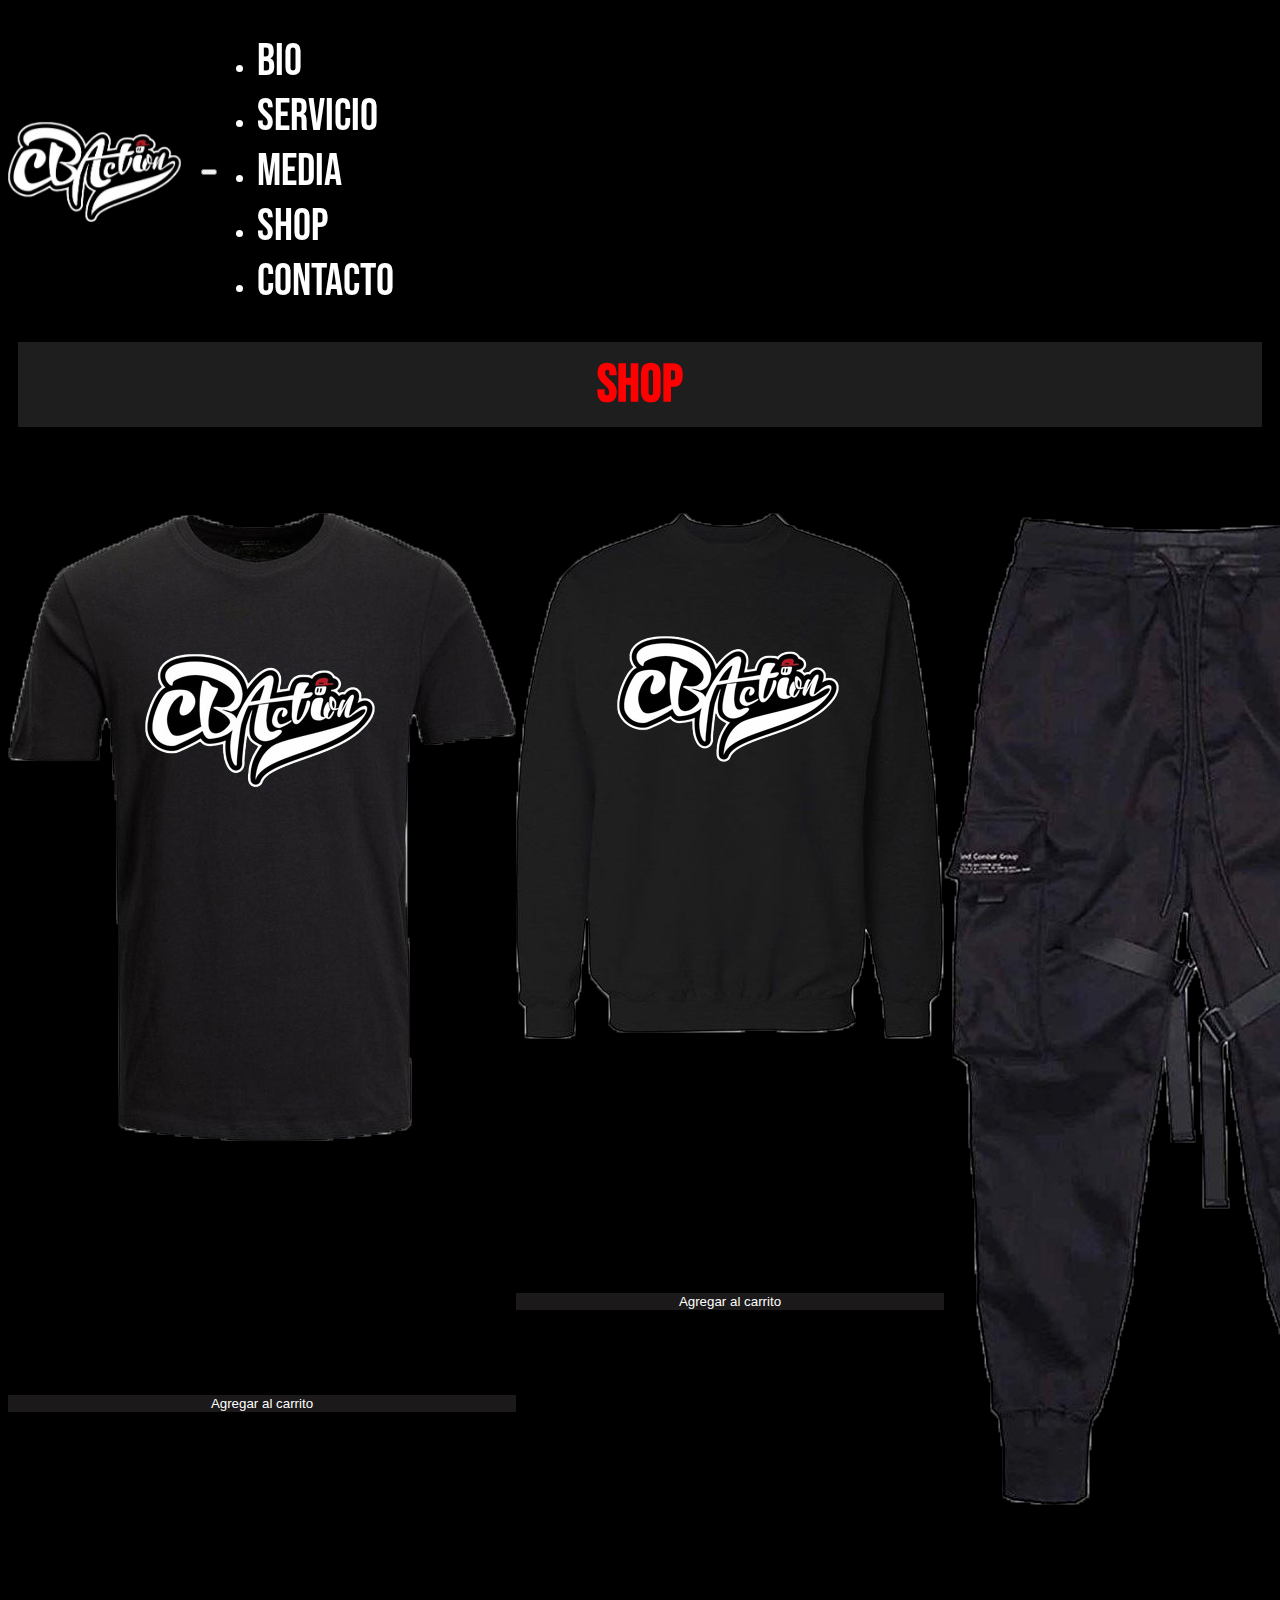
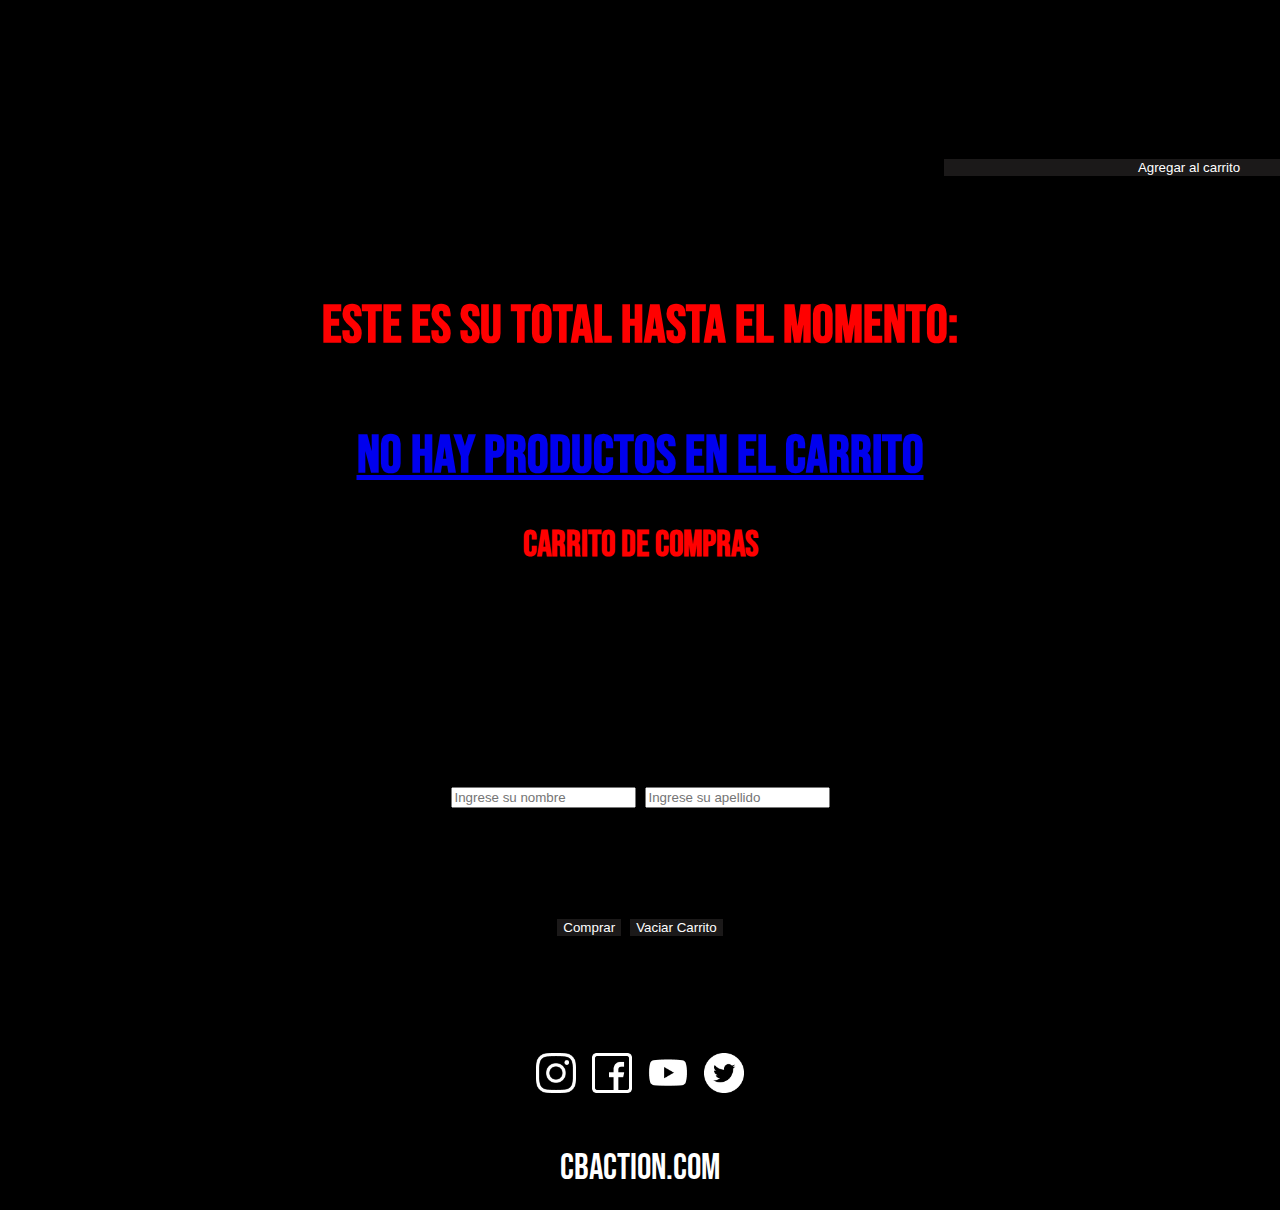
<file: html/shop.html>
<!DOCTYPE html>
<html lang="en">

<head>
    <meta charset="UTF-8">
    <meta name="viewport" content="width=device-width, initial-scale=1.0">
    <title>CBAction - Shop</title>
    <meta name="keywords"
        content="HIP HOP, DANZA, DANCE, CHOREOGRAPHY, COREOGRAFIA, GRUPO, CREW, EVENTOS, ENTRETENIMIENTO, ARTE, ARGENTINA, CORDOBA">
    <meta name="description" content="Prendas al estilo CBAction a donde vayas.">
    <link rel="stylesheet" href="https://cdn.jsdelivr.net/npm/bootstrap@4.5.3/dist/css/bootstrap.min.css"
        integrity="sha384-TX8t27EcRE3e/ihU7zmQxVncDAy5uIKz4rEkgIXeMed4M0jlfIDPvg6uqKI2xXr2" crossorigin="anonymous">
    <link rel="stylesheet" href="../css/estilo.css">
    <script src="https://code.jquery.com/jquery-3.5.1.js"
        integrity="sha256-QWo7LDvxbWT2tbbQ97B53yJnYU3WhH/C8ycbRAkjPDc=" crossorigin="anonymous"></script>
    <link href="https://fonts.googleapis.com/css2?family=Bebas+Neue&display=swap" rel="stylesheet">
</head>

<body class="container-fluid no-gutters">

    <header class="row no-gutters header">
        <div class="col-12">
            <nav class="navbar navbar-expand-lg navbar-dark header header__nav">
                <a class="navbar-brand header header__nav header__nav__logo" href="../index.html"><img
                        src="../img/LOGOCBACTION.png" height="100px" alt=""></a>
                <button class="navbar-toggler" type="button" data-toggle="collapse"
                    data-target="#navbarSupportedContent" aria-controls="navbarSupportedContent" aria-expanded="false"
                    aria-label="Toggle navigation">
                    <span class="navbar-toggler-icon"></span>
                </button>
                <div class="collapse navbar-collapse justify-content-end" id="navbarSupportedContent">
                    <ul class="navbar-nav">
                        <li class="nav-item active">
                            <a class="header header__nav header__nav__a" href="../html/integrantes.html"> BIO </a>
                        </li>
                        <li class="nav-item">
                            <a class="header header__nav header__nav__a" href="../html/servicio.html">SERVICIO</a>
                        </li>
                        <li class="nav-item">
                            <a class="header header__nav header__nav__a" href="../html/media.html">MEDIA</a>
                        </li>
                        <li class="nav-item">
                            <a class="header header__nav header__nav__a" href="../html/shop.html">SHOP</a>
                        </li>
                        <li class="nav-item">
                            <a class="header header__nav header__nav__a" href="../html/contacto.html">CONTACTO</a>
                        </li>
                    </ul>
                </div>
        </div>
        </nav>
    </header>
    <div class="row no-gutters">
        <div class="col-md-12">
            <h2 class="jumbotron">SHOP</h2>
            <br>
            <br>
        </div>
    </div>
    <section class="shop">
        <div class="cartas" id="productos"></div>
    </section>
    <br>
    <br>
    <br>
    <br>
    <h2>Este es su total hasta el momento:
        <br>
        <br>
        <a href="#" class="list-group-item" id="precio-total">No hay productos en el carrito</a>

        <div class="container card">
            <div class="card-header">
                <h3>Carrito de compras</h3>
            </div>
            <div class="card-body">
                <div class="cartasCarrito">
                    <div class="container-fluid">
                        <div class="col-lg-12 col-md-6 col-s-4 mb-4">
                            <div id=carrito>

                            </div>
                        </div>
                    </div>

                </div>


                <div class="row" id="carrit"></div>
                <br>
                <br>
                <input type="text" placeholder="Ingrese su nombre" id="nombreCliente">
                <input type="text" placeholder="Ingrese su apellido" id="apellidoCliente">
                <br>
                <br>
                <button type="button" class="btn btn-primary botonProducto" onclick="comprar()">Comprar</button>
                <button type="button" class="btn btn-primary botonProducto" onclick="vaciarCarrito()">Vaciar Carrito</button>




    </h2>

    </div>
    </div>
    <div class="row">
        <div class="col-md-12">
            <footer class="footer">

                <a class="footer footer__a" href="https://www.instagram.com/cbactioncrew/">
                    <img class="footer footer__img" src="../img/instagram.png">
                </a>
                <a class="footer footer__a" href="https://www.facebook.com/cbactioncrew/">
                    <img class="footer footer__img" src="../img/facebook.png">
                </a>
                <a class="footer footer__a" href="https://www.youtube.com/user/CBActionHH">
                    <img class="footer footer__img" src="../img/youtube.png">
                </a>
                <a class="footer footer__a" href="https://www.twitter.com/cbactioncrew">
                    <img class="footer footer__img" src="../img/twitter.png">
                </a>
                <br>
                <br>
                <a class="footer footer__a" href="../index.html">CBACTION.com</a>
            </footer>
        </div>
    </div>

    <script src="../js/script.js"></script>
    <script src="https://cdn.jsdelivr.net/npm/popper.js@1.16.1/dist/umd/popper.min.js"
        integrity="sha384-9/reFTGAW83EW2RDu2S0VKaIzap3H66lZH81PoYlFhbGU+6BZp6G7niu735Sk7lN"
        crossorigin="anonymous"></script>
    <script src="https://cdn.jsdelivr.net/npm/bootstrap@4.5.3/dist/js/bootstrap.min.js"
        integrity="sha384-w1Q4orYjBQndcko6MimVbzY0tgp4pWB4lZ7lr30WKz0vr/aWKhXdBNmNb5D92v7s"
        crossorigin="anonymous"></script>

</body>

</html>
</file>
<file: css/estilo.css>
@charset "UTF-8";
/*HEADER NAV BODY*/
.header {
  position: sticky;
  top: 10px;
  z-index: 3; }

.header__nav {
  background-color: rgba(0, 0, 0, 0.486);
  display: flex;
  flex-direction: row;
  align-items: center;
  margin-right: 20px; }

.header__nav__logo {
  height: 100px;
  background-color: rgba(0, 0, 0, 0); }

.header__nav__a {
  color: white;
  background-color: rgba(0, 0, 0, 0);
  position: sticky;
  font-size: 5vh;
  text-decoration: none;
  transition: font-size .5s;
  font-family: "Bebas Neue", cursive; }

a:hover {
  font-size: 5.3vh;
  color: red;
  text-decoration: none; }

body {
  background-color: black;
  animation: body-fade 2s; }

/*VIDEO Y SUBTITULO HOME*/
video {
  display: block;
  margin-left: auto;
  margin-right: auto;
  width: 100%;
  text-align: center; }

@keyframes body-fade {
  from {
    opacity: 0; }
  to {
    opacity: 1; } }

/*TEXTOS DE SECCIONES*/
h1 {
  color: red;
  font-family: "Bebas Neue", cursive;
  font-size: 8vh;
  text-align: center; }

.subtituloHome {
  letter-spacing: 5px;
  border: solid red;
  border-left: none;
  border-right: none;
  margin-top: 100px;
  animation-name: animate__fadeIn;
  animation-iteration-count: infinite;
  animation-timing-function: ease-in;
  animation-duration: 2s;
  animation-delay: 0s; }

@keyframes animate__fadeIn {
  0% {
    opacity: 1; }
  25% {
    opacity: .6; }
  50% {
    opacity: .3; }
  75% {
    opacity: .6; }
  100% {
    opacity: 1; } }

h2 {
  color: red;
  font-family: "Bebas Neue", cursive;
  font-size: 6vh;
  text-align: center; }

h3 {
  color: red;
  font-family: "Bebas Neue", cursive;
  font-size: 4vh;
  text-align: center; }

h4 {
  color: white;
  font-family: "Bebas Neue", cursive;
  font-size: 2.7vh;
  text-align: center; }

  h5 {
    color: black;
    font-family: "Bebas Neue", cursive;
    font-size: 2.7vh;
    text-align: center; }

p {
  color: white;
  font-family: "Roboto", sans-serif;
  text-align: center;
  font-size: 2.7vh;
  margin-top: 30px; }

.jumbotron {
  background-color: #1f1e1e;
  padding: 10px;
  margin: 10px; }

/*INTEGRANTES*/
ul {
  font-family: "Roboto", sans-serif;
  color: white;
  font-size: 2.7vh; }
  ul li {
    text-align: left; }

.bioServicio .somos {
  margin-bottom: 100px; }

.bioServicio .integrantes {
  width: 100%;
  padding: 75px 0px;
  display: block;
  text-align: center; }

.bioServicio .img-team {
  opacity: .6; }

.bioServicio .img-team:hover {
  opacity: 1;
  transition: .5s; }

.bioServicio .carousel-item {
  height: 400px; }

@media (min-width: 720px) {
  .bioServicio .carousel-item {
    height: 100vh !important; } }

.bioServicio .slide1 {
  background-image: url(../img/servicio3.jpg);
  background-size: cover;
  background-position: center center; }

.bioServicio .slide2 {
  background-image: url(../img/servicio2.jpg);
  background-size: cover;
  background-position: center center; }

.bioServicio .slide3 {
  background-image: url(../img/servicio.jpg);
  background-size: cover;
  background-position: center center; }

.bioServicio .servicio {
  margin: 50px; }

.bioServicio .modal-content .modal-body {
  color: black;
  font-family: "Roboto", sans-serif;
  font-size: 2.7vh; }

.bioServicio .modal-content .modal-title {
  font-family: "Bebas Neue", cursive;
  font-size: 5vh; }

.bioServicio .modal-content .viñeta {
  color: black;
  font-family: "Bebas Neue", cursive;
  list-style: square url(../img/viñeta.gif); }

.bioServicio .modal-content .btn {
  background-color: negro;
  color: white;
  font-family: "Bebas Neue", cursive; }

/*MEDIA IFRAMES*/
iframe {
  position: relative;
  width: 100%;
  padding: 20px; }

/*SHOP*/
/*CARTAS CON TABLAS*/
.shop {
  color: black;
  display: flex;
  flex-direction: row;
  flex-wrap: wrap;
  text-align: center;
  justify-content: space-around; }

  .cartas {
    color: black;
    display: flex;
    flex-direction: row;
    justify-content: space-around;
    width: 100%;
    height: 75%;
    padding-top: 20px;
}

.cartasCarrito {
    color: black;
    display: flex;
    flex-direction: row;
    justify-content: space-around;
    justify-items: center;
    width: 25%;
    height: 75%;
    padding-top: 20px;
}

.botonProducto {
color: white;
background-color: rgb(27, 25, 25);
border: black;
}

/*CONTACTO*/
.contacto__img {
  background-image: url(../img/contacto.jpg);
  background-size: cover;
  background-position: center; }

.contacto__form {
  padding-bottom: 100px;
  padding-top: 100px; }

.contacto__form__titulo {
  color: red;
  font-family: "Bebas Neue", cursive;
  font-size: 8vh;
  text-align: center; }

.contacto__form__texto {
  color: white;
  font-family: "Roboto", sans-serif;
  font-size: 2.7vh;
  text-align: center; }

.contacto__form__botones {
  background-color: white;
  border: none;
  border-radius: 10px;
  width: 250px;
  height: 30px;
  transition: width 1s, height 1s; }

.contacto__form__botones:hover {
  width: 450px;
  height: 30px; }

.contacto__form__submit {
  color: black;
  font-family: "Bebas Neue", cursive;
  font-size: 2.7vh;
  background-color: white;
  border: none;
  border-radius: 30px; }

.contacto__form__select {
  width: 200px;
  height: 30px; }

.contacto__form__textarea {
  width: 250px;
  height: 100px;
  background-color: white;
  border-radius: 10px;
  transition: width 1s, height 1s; }

.contacto__form__textarea:hover {
  width: 450px;
  height: 130px; }

/*FOOTER*/
.footer {
  background-color: black;
  justify-content: center;
  text-align: center;
  margin-top: 50px;
  margin-bottom: 20px; }

.footer__a {
  color: white;
  font-size: 4vh;
  text-decoration: none;
  transition: font-size .5s;
  font-family: "Bebas Neue", cursive; }

.footer__img {
  width: 40px;
  padding: 5px; }
</file>
